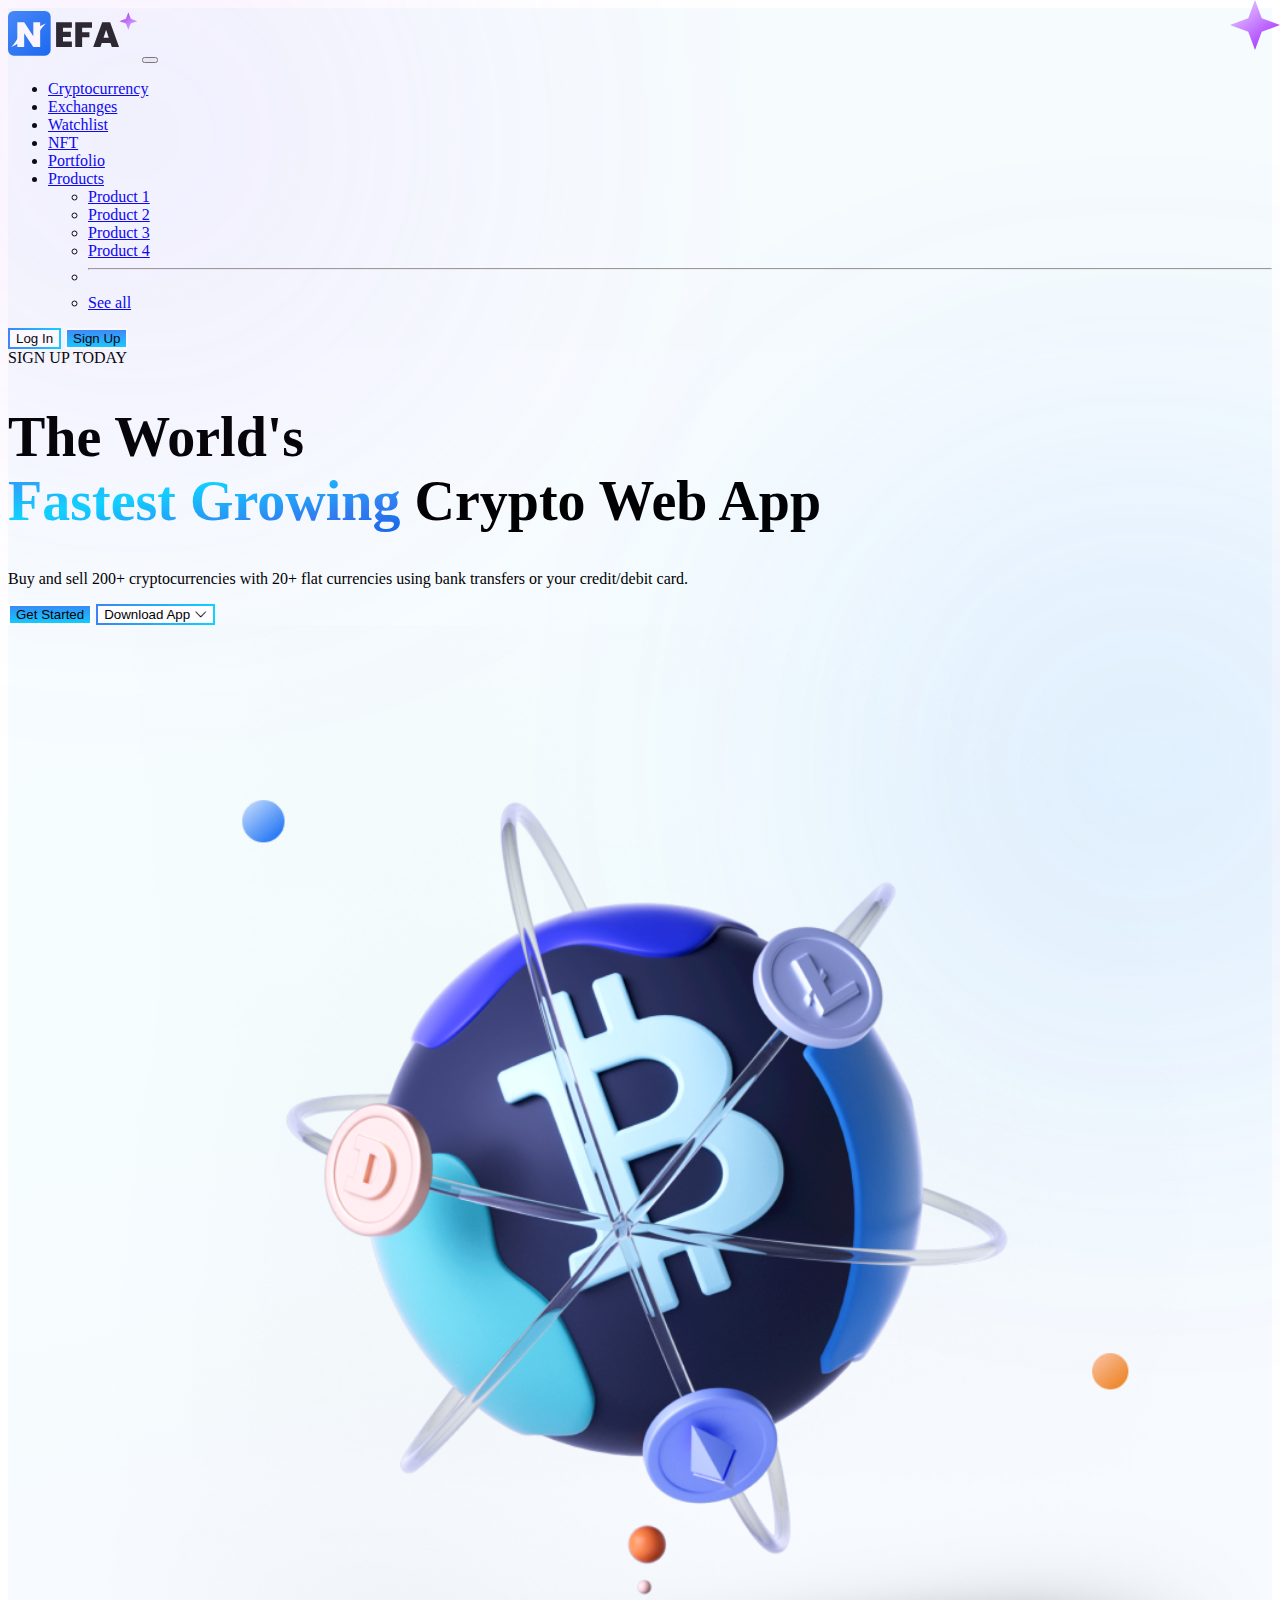
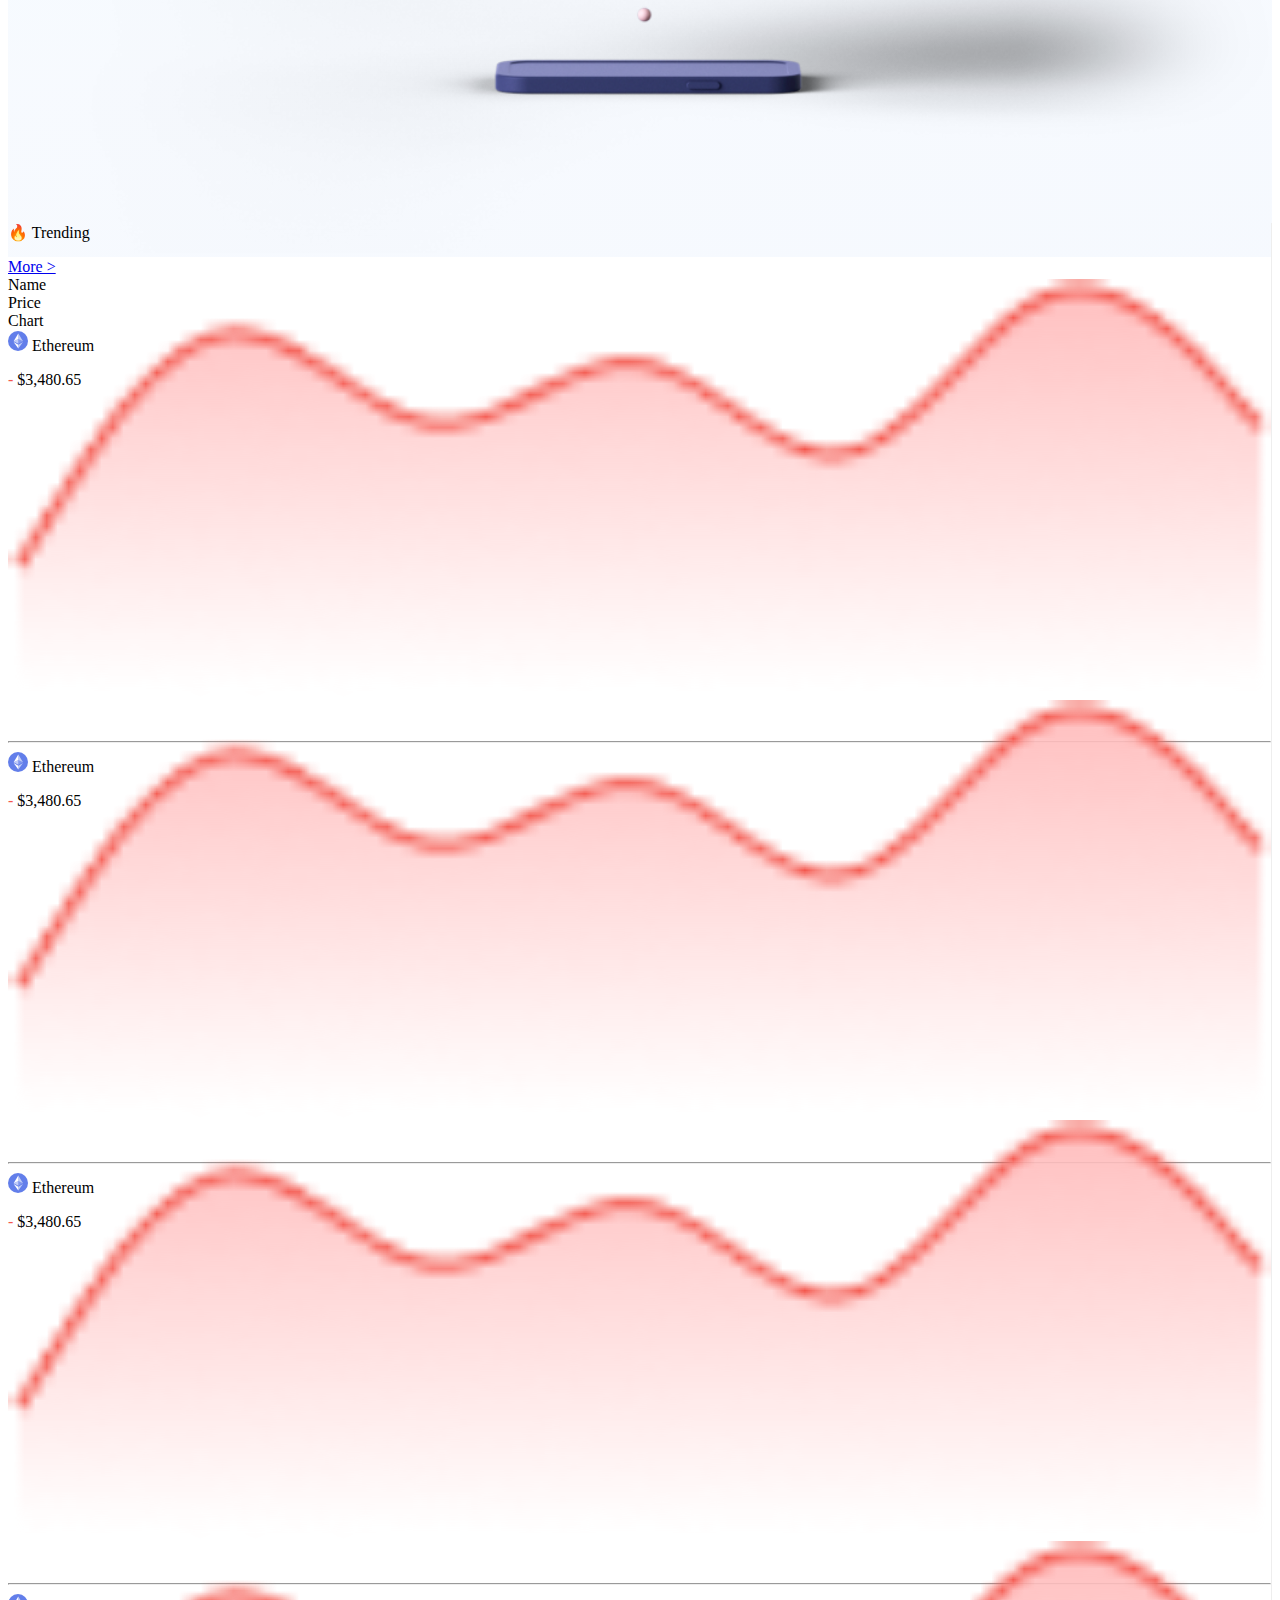
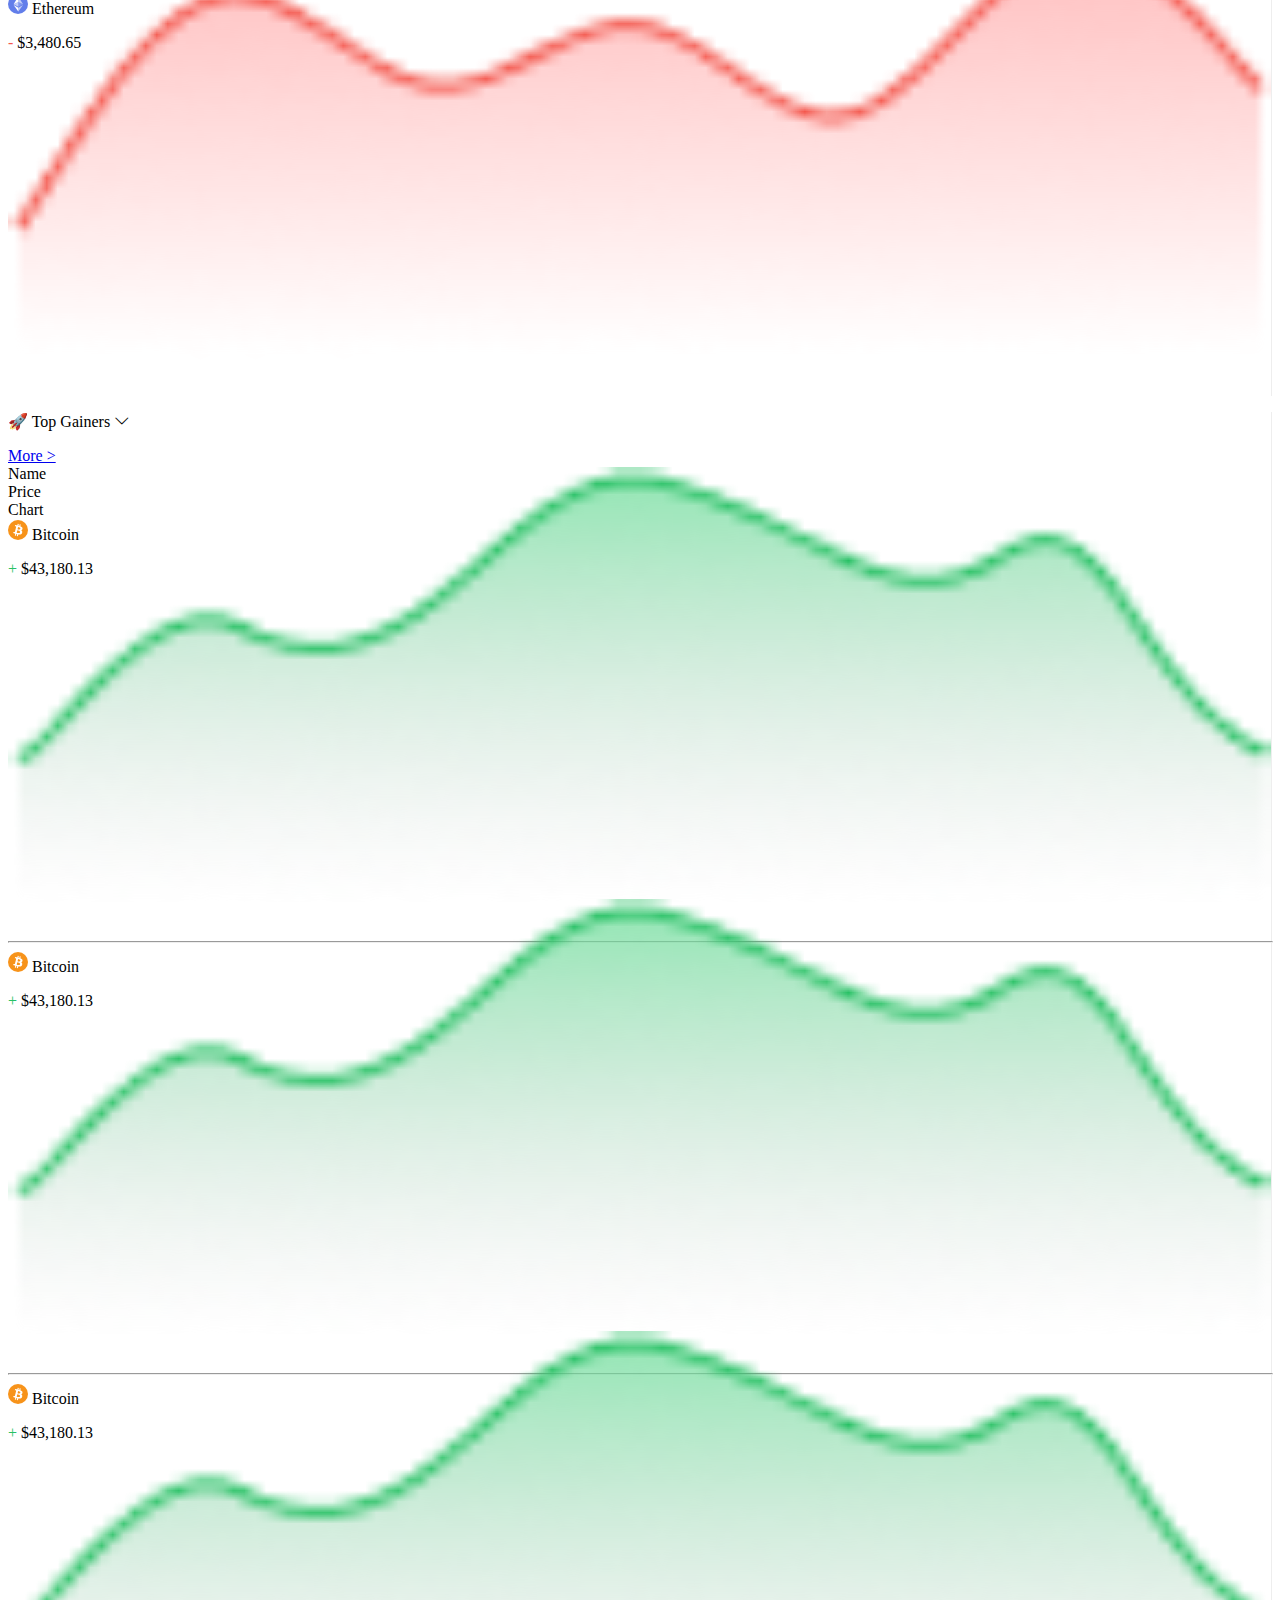
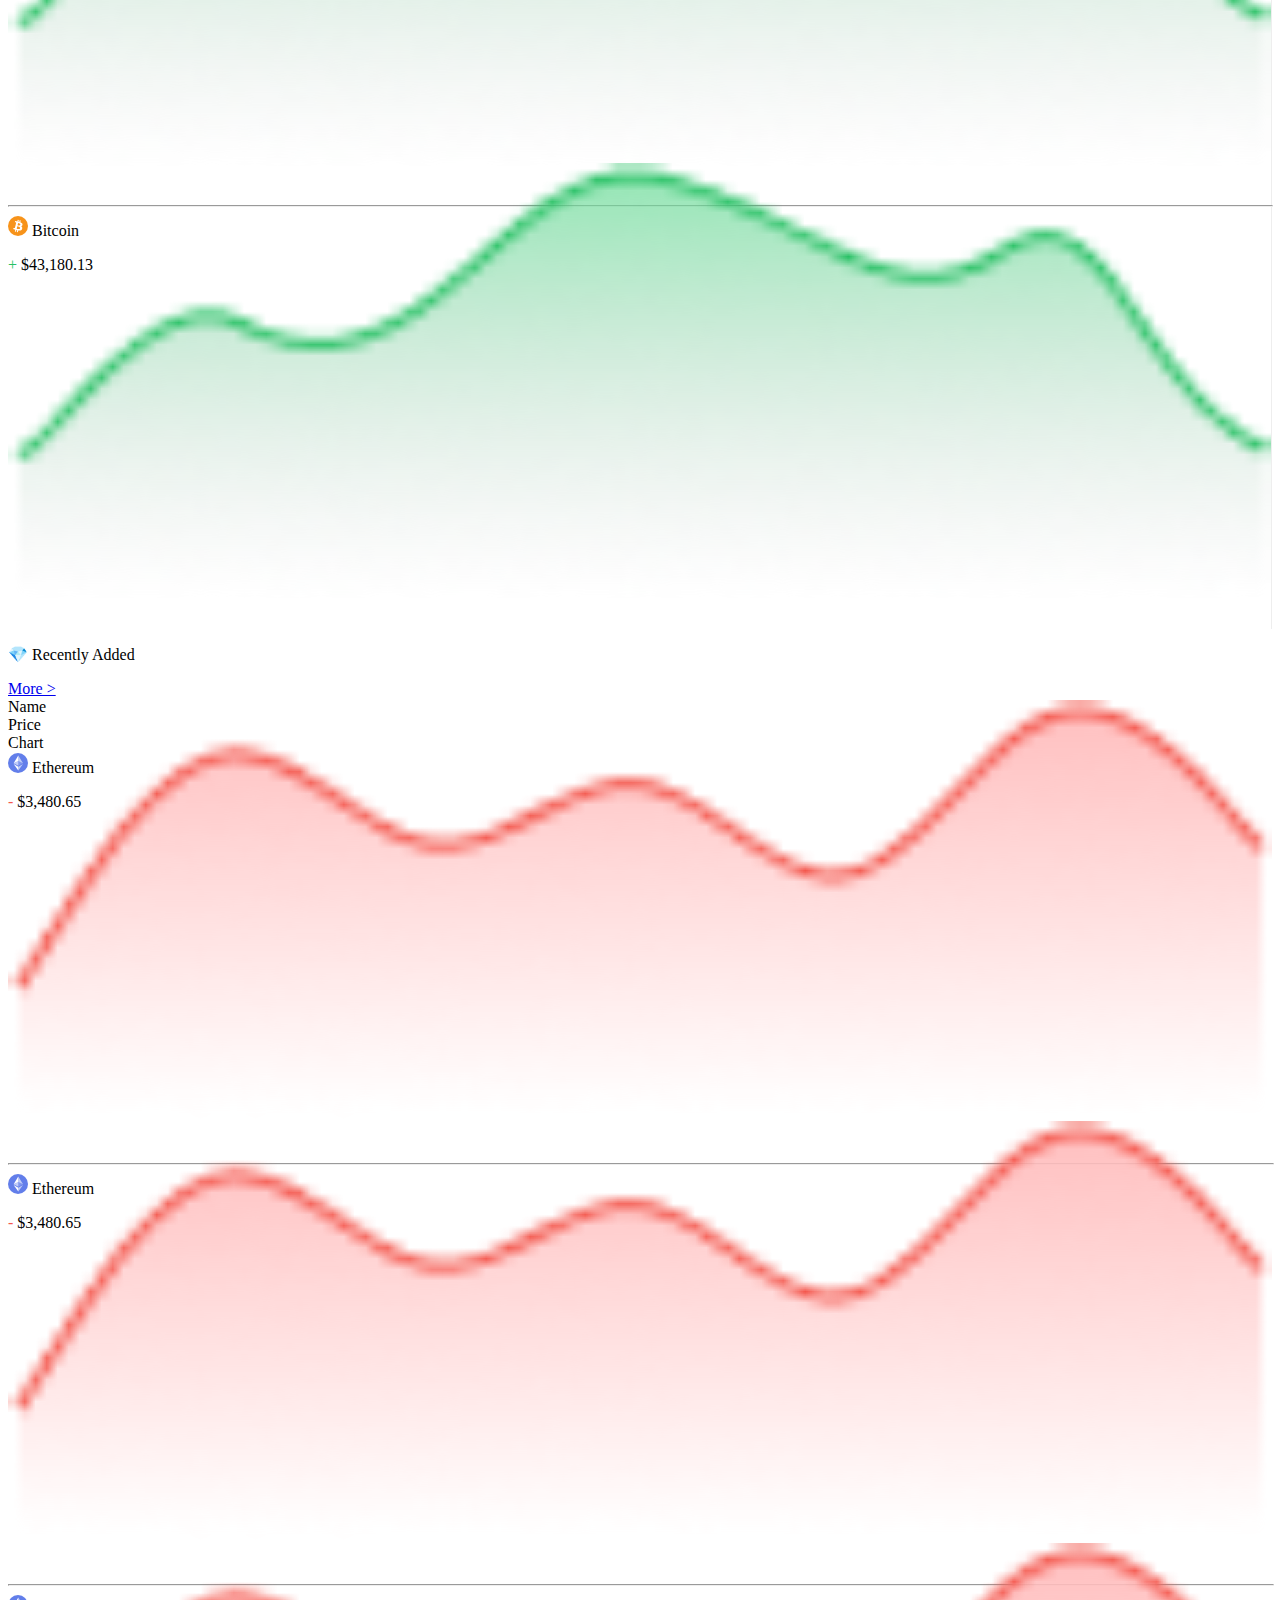
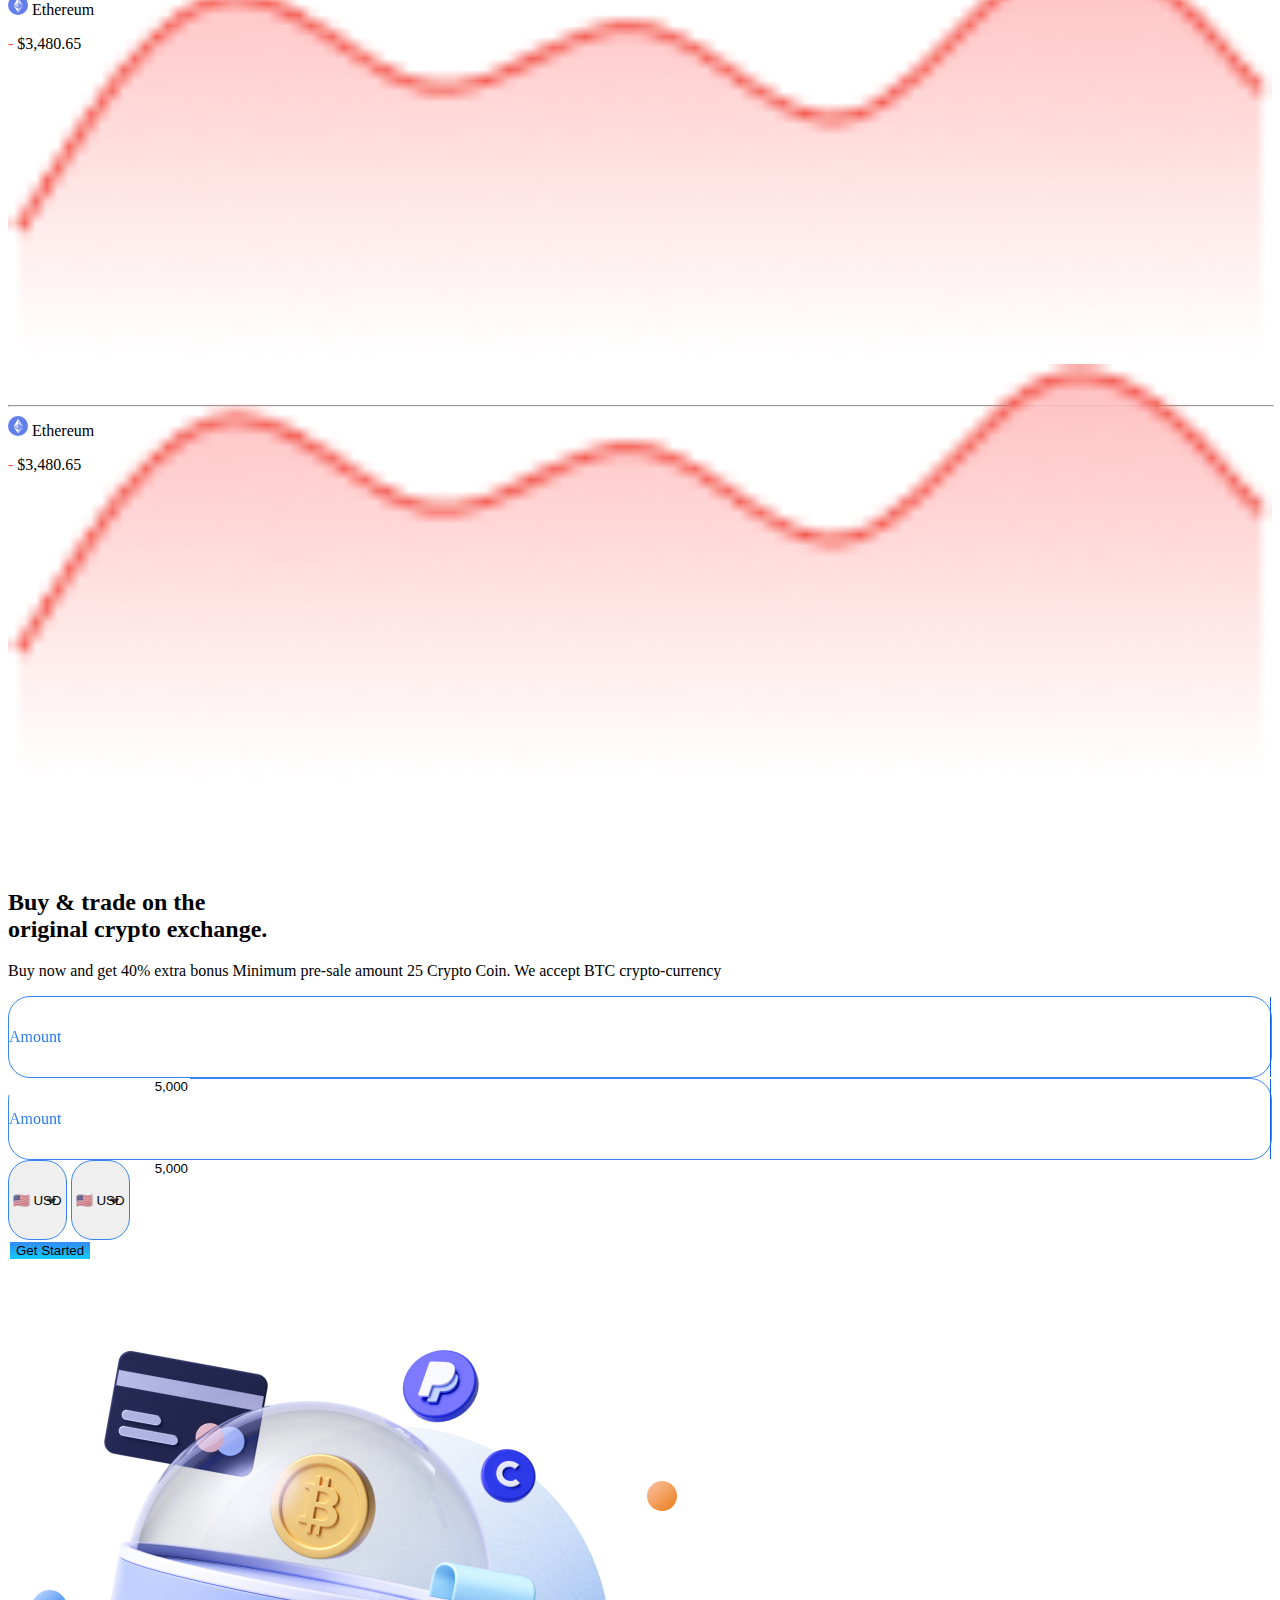
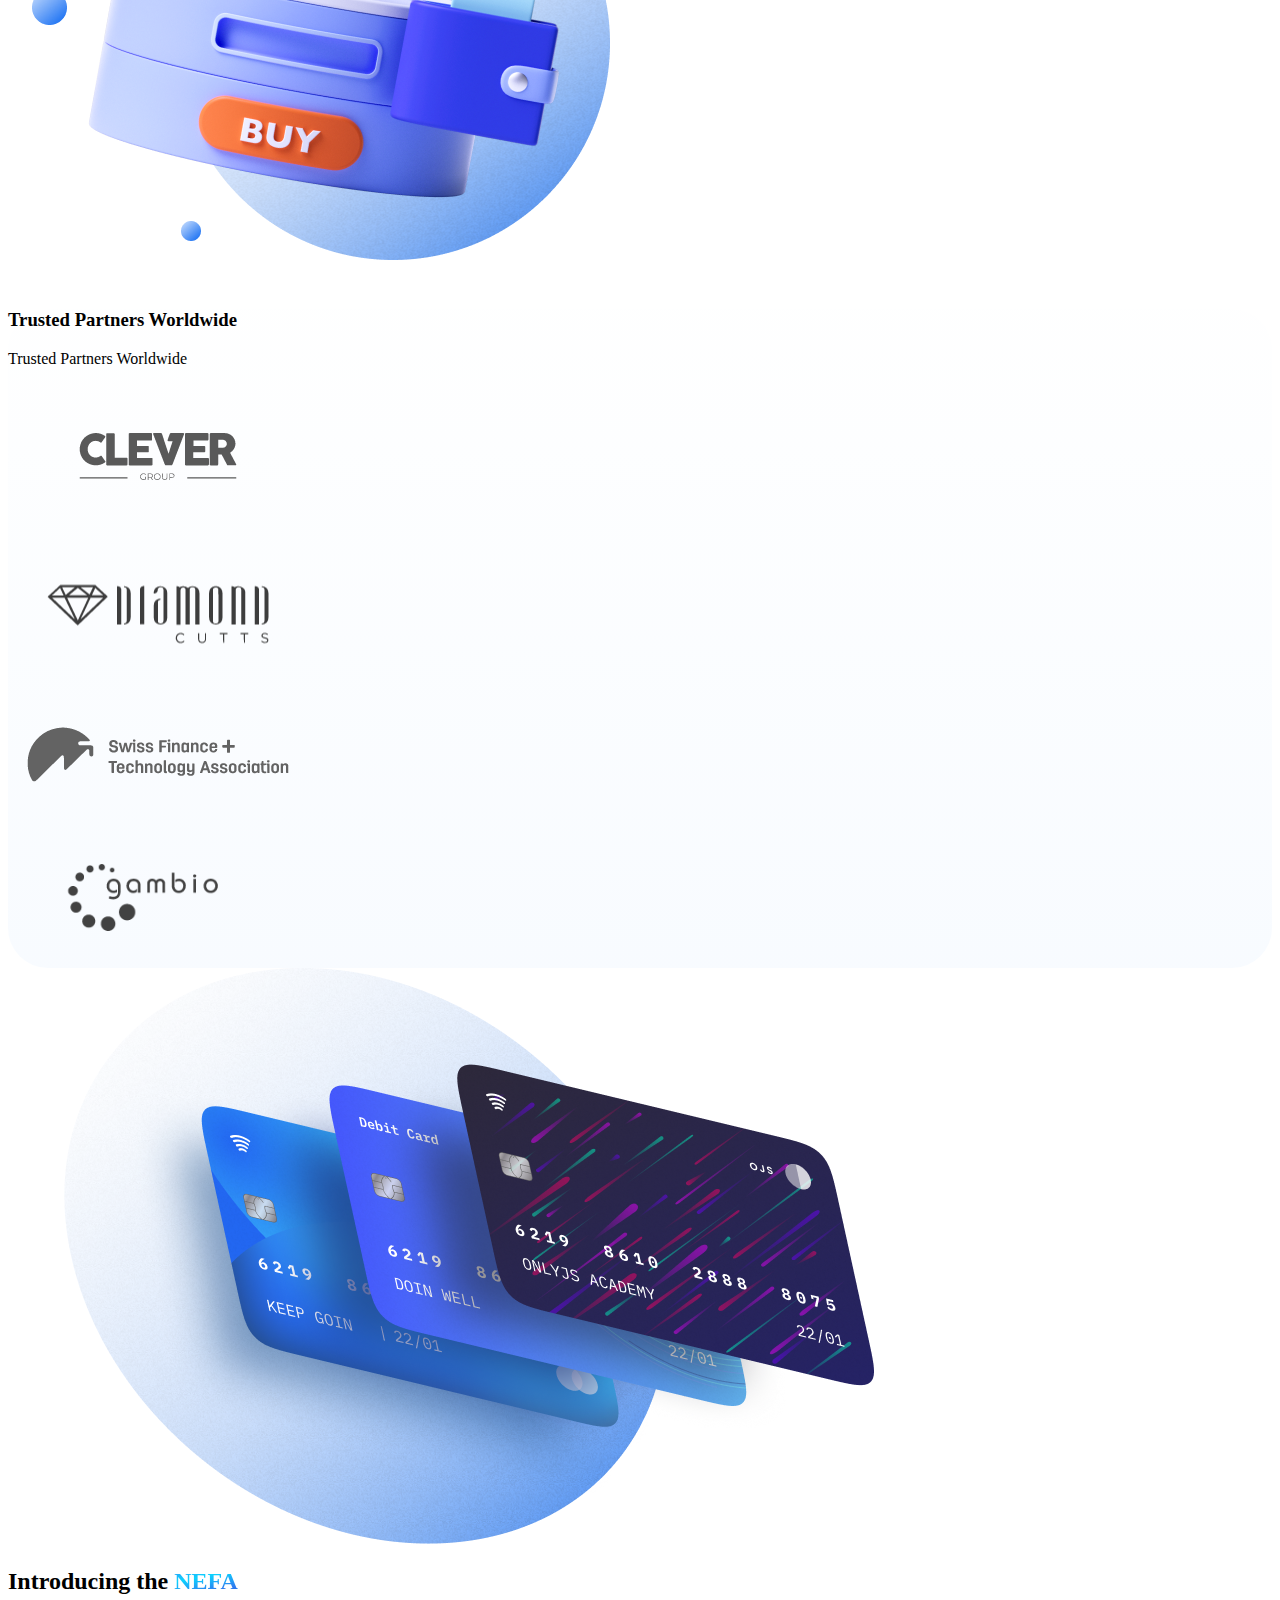
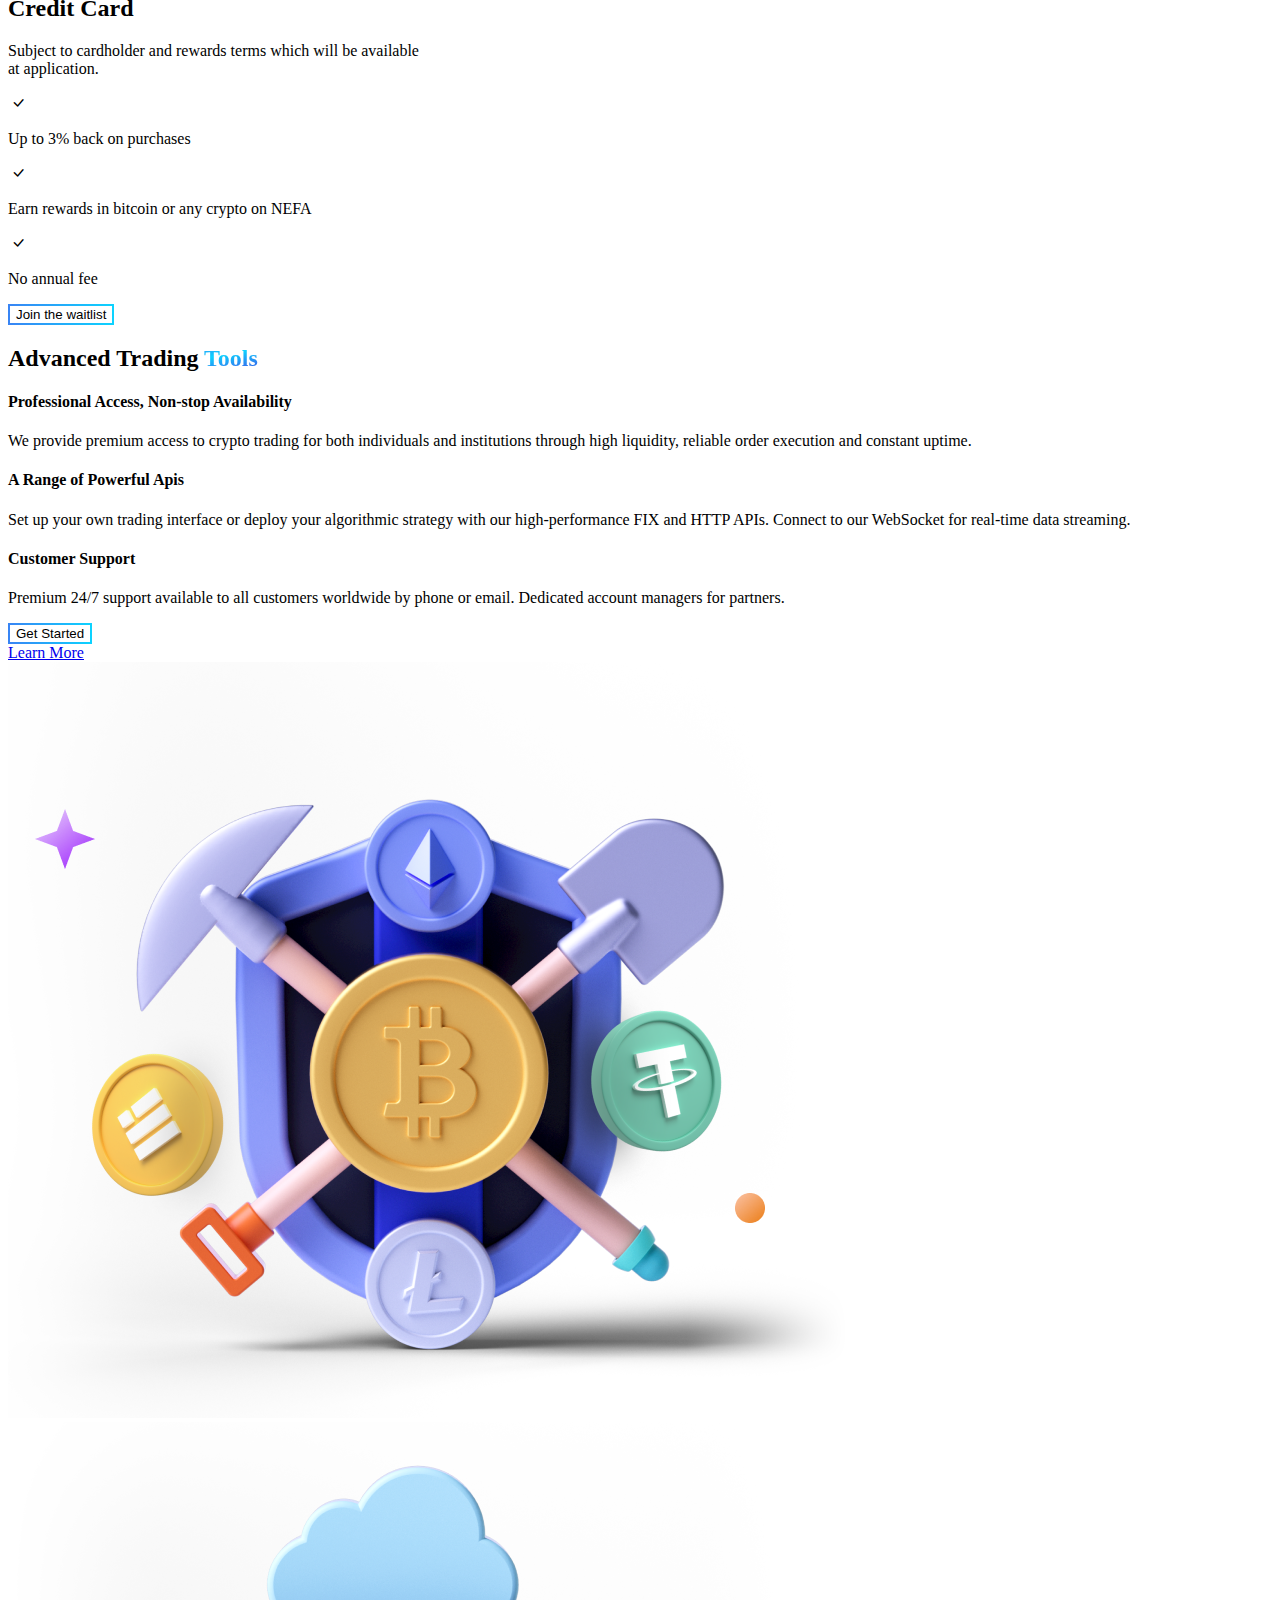
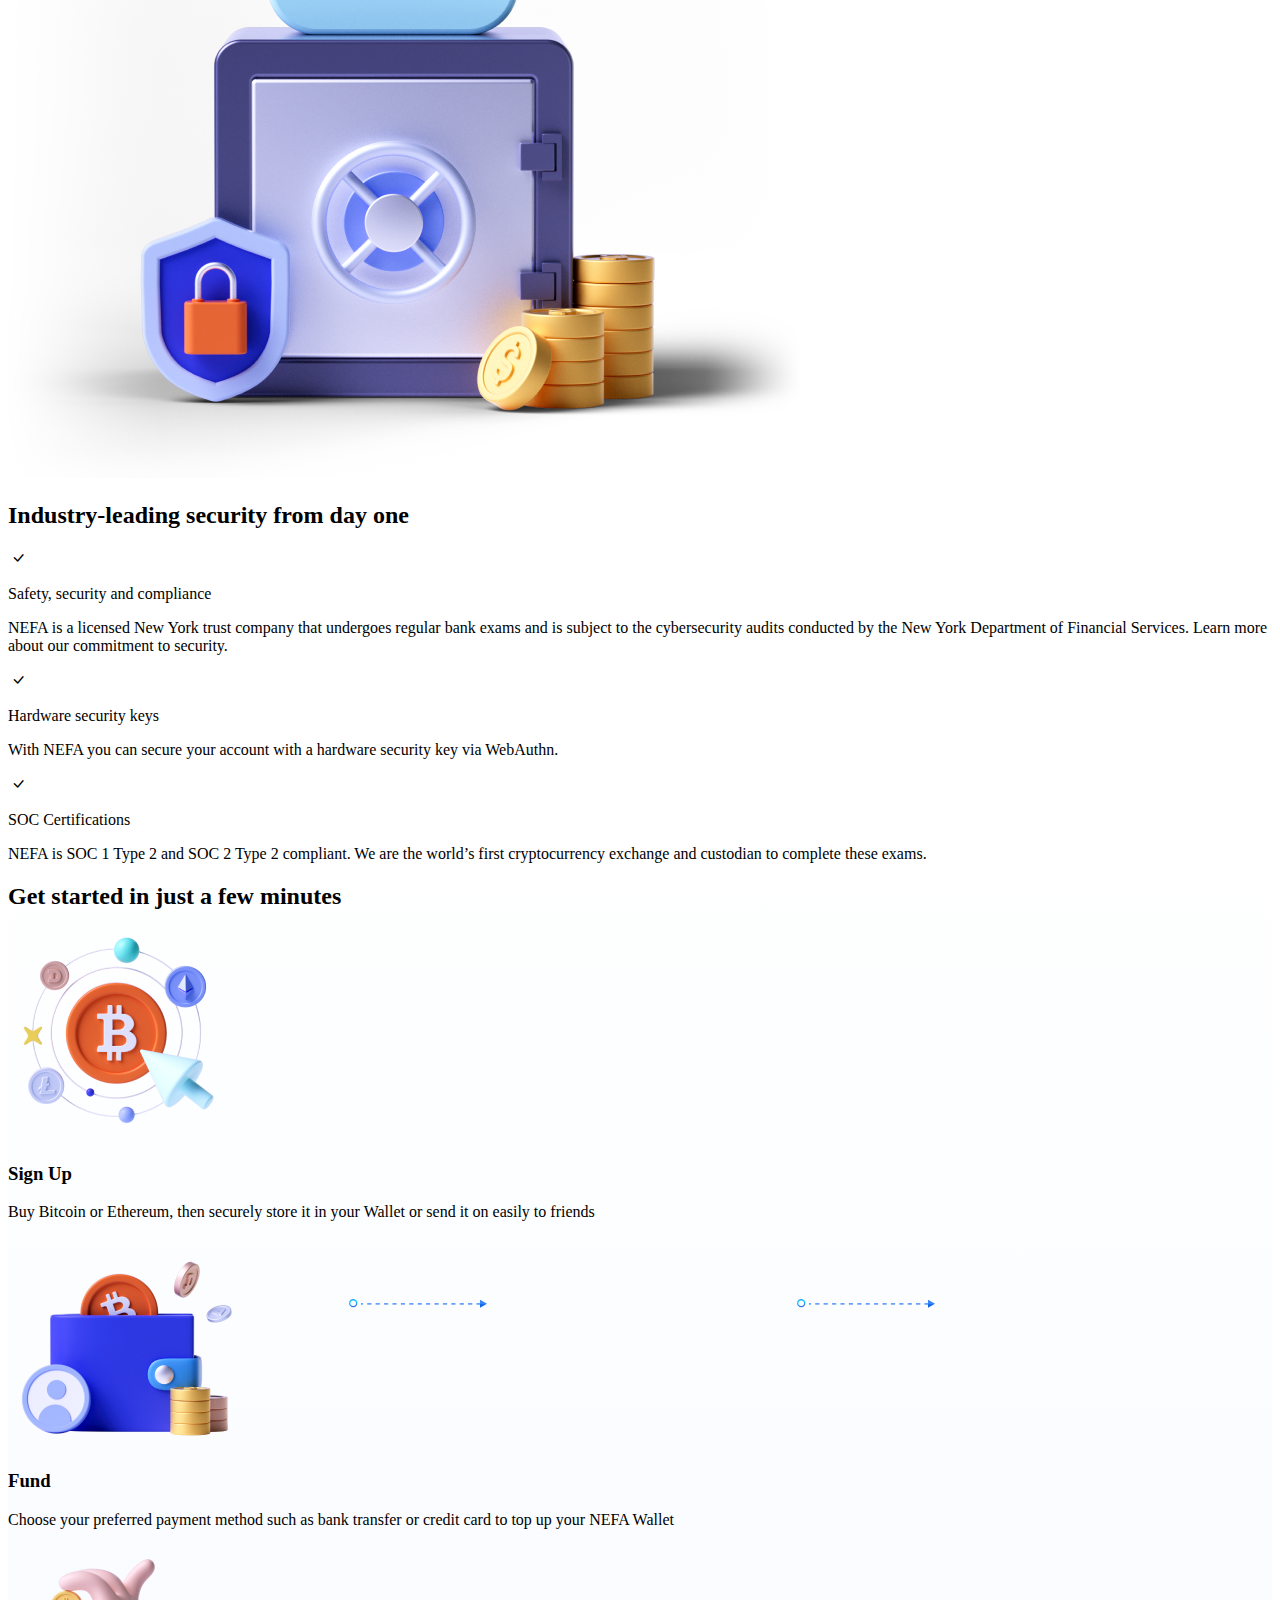
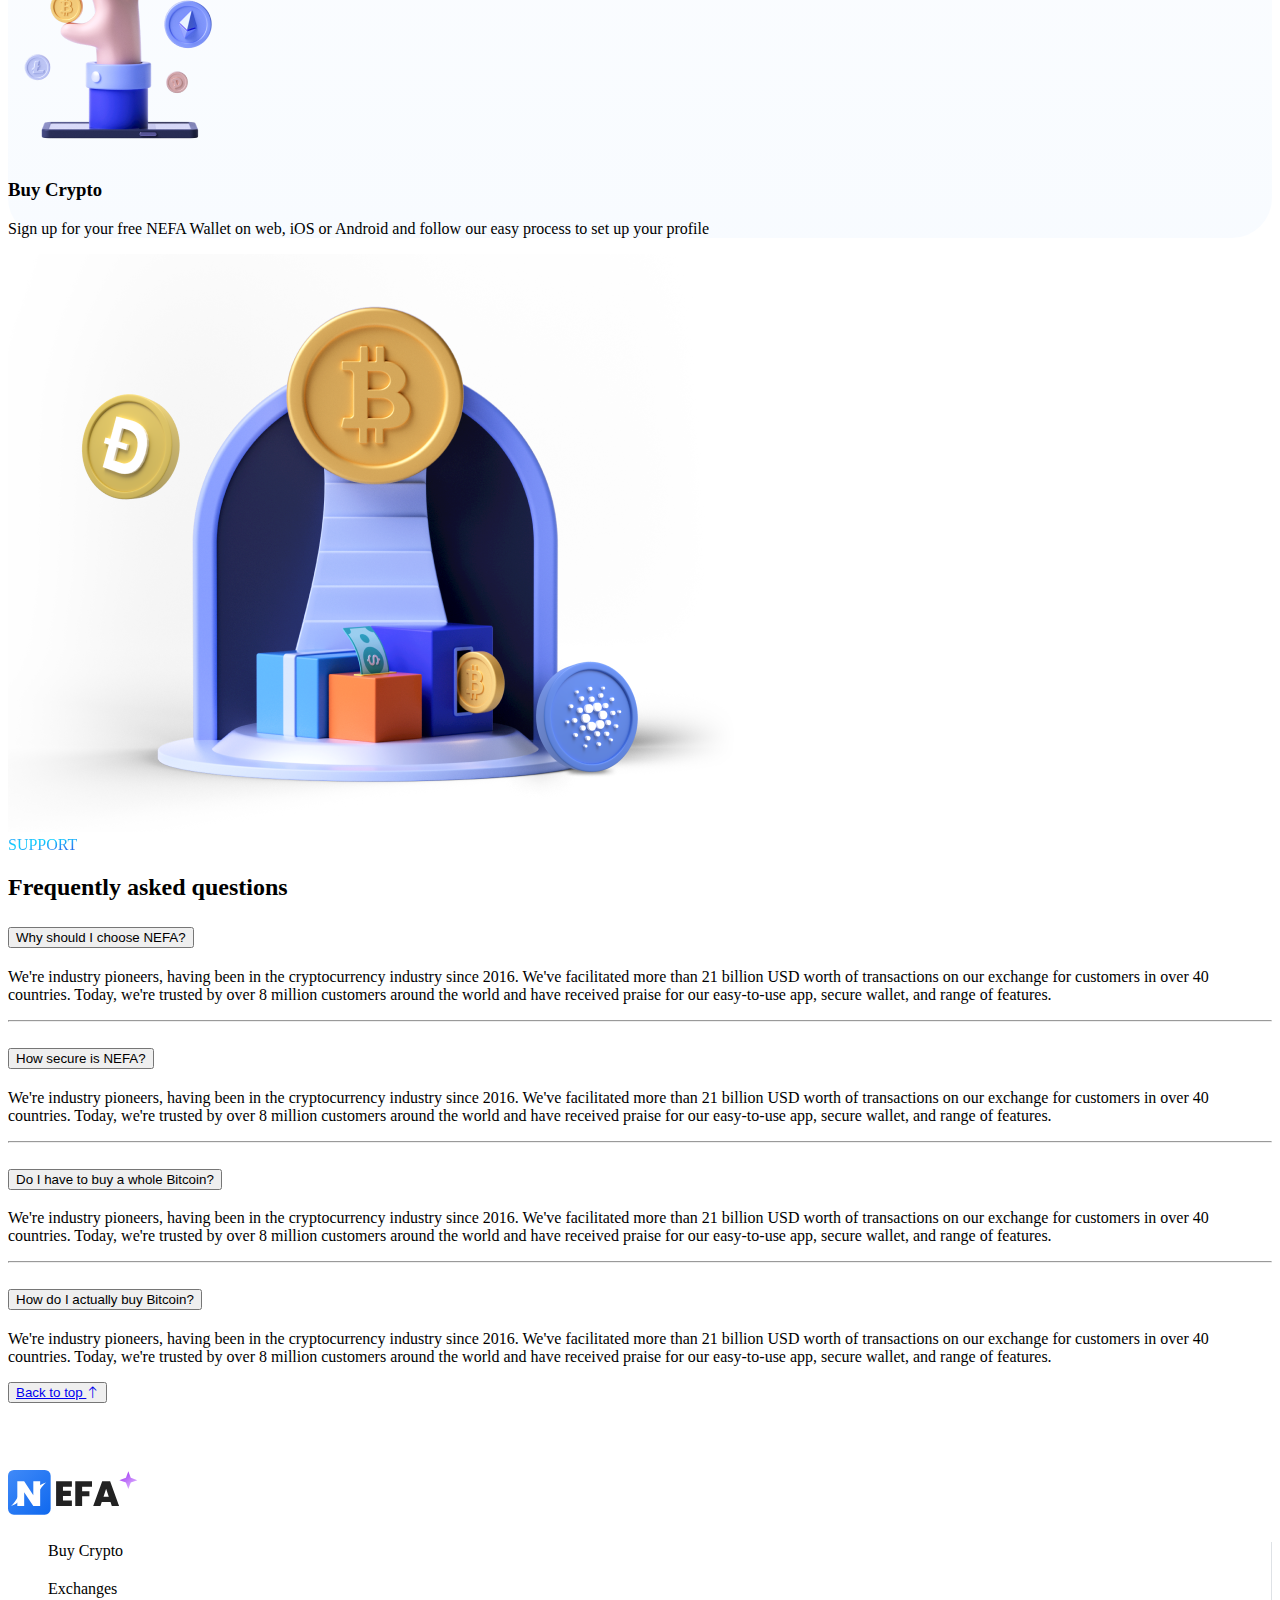
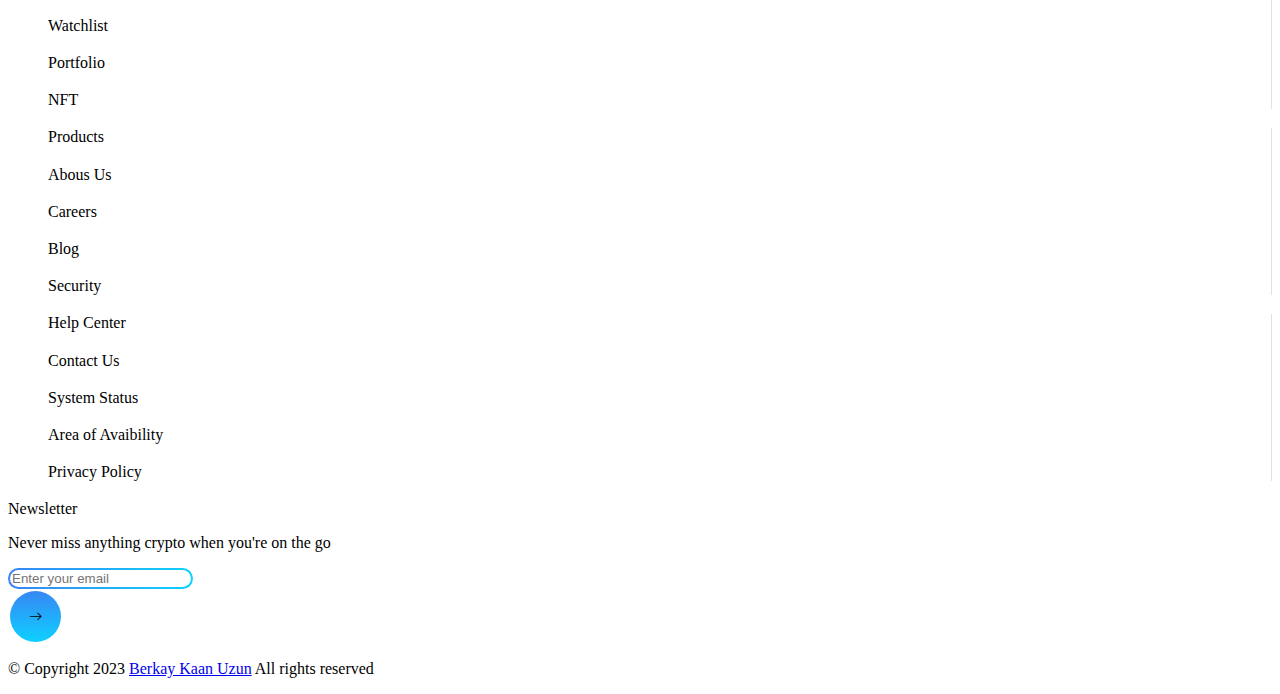
<file: index.html>
<!DOCTYPE html>
<html lang="en">
  <head>
    <meta charset="utf-8" />
    <meta name="viewport" content="width=device-width, initial-scale=1" />
    <meta name="description" content="Berkay Kaan Uzun Web Tasarım Bitirme Ödevi">
    <meta name="keywords" content="HTML, CSS, Bootstrap, Figma">
    <meta name="author" content="Berkay Kaan Uzun">
    <title>BKU Bitirme Ödevi </title>
    <link
      href="https://cdn.jsdelivr.net/npm/bootstrap@5.3.2/dist/css/bootstrap.min.css"
      rel="stylesheet"
      integrity="sha384-T3c6CoIi6uLrA9TneNEoa7RxnatzjcDSCmG1MXxSR1GAsXEV/Dwwykc2MPK8M2HN"
      crossorigin="anonymous"
    />
    <link
      rel="stylesheet"
      href="https://cdn.jsdelivr.net/npm/bootstrap-icons@1.11.1/font/bootstrap-icons.css"
    />
    <link rel="stylesheet" href="./assets/css/style.min.css" />
  </head>
  <body>
    <main>
      <!-- start nav -->
      <nav class="navbar navbar-expand-lg navigation">
        <div class="container-fluid">
          <a class="navbar-brand logo" href="#"
            ><img src="./assets/images/svg/logo.svg" alt=""
          /></a>
          <button
            class="navbar-toggler"
            type="button"
            data-bs-toggle="collapse"
            data-bs-target="#navbarScroll"
            aria-controls="navbarScroll"
            aria-expanded="false"
            aria-label="Toggle navigation"
          >
            <span class="navbar-toggler-icon"></span>
          </button>
          <div class="collapse navbar-collapse" id="navbarScroll">
            <ul
              class="navbar-nav me-auto my-2 my-lg-0 navbar-nav-scroll mx-auto"
              style="--bs-scroll-height: 100px"
            >
              <li class="nav-item me-1 me-xl-4">
                <a class="nav-link" href="#">Cryptocurrency</a>
              </li>
              <li class="nav-item me-1 me-xl-4">
                <a class="nav-link" href="#">Exchanges</a>
              </li>
              <li class="nav-item me-1 me-xl-4">
                <a class="nav-link" href="#">Watchlist</a>
              </li>
              <li class="nav-item me-1 me-xl-4">
                <a class="nav-link" href="#">NFT</a>
              </li>
              <li class="nav-item me-1 me-xl-4">
                <a class="nav-link" href="#">Portfolio</a>
              </li>
              <li class="nav-item dropdown">
                <a
                  class="nav-link dropdown-toggle"
                  href="#"
                  role="button"
                  data-bs-toggle="dropdown"
                  aria-expanded="false"
                >
                  Products
                </a>
                <ul class="dropdown-menu">
                  <li><a class="dropdown-item" href="#">Product 1</a></li>
                  <li><a class="dropdown-item" href="#">Product 2</a></li>
                  <li><a class="dropdown-item" href="#">Product 3</a></li>
                  <li><a class="dropdown-item" href="#">Product 4</a></li>

                  <li><hr class="dropdown-divider" /></li>
                  <li>
                    <a class="dropdown-item" href="#">See all</a>
                  </li>
                </ul>
              </li>
            </ul>

            <button
              class="btn btn-outline-primary gradient-border-outline rounded-pill px-4 py-2 px-xl-5 py-xl-3"
              type="submit"
            >
              Log In
            </button>
            <button
              class="btn btn-primary rounded-pill gradient-border px-4 py-2 px-xl-5 py-xl-3 ms-3"
              type="submit"
            >
              Sign Up
            </button>
          </div>
        </div>
      </nav>
      <!-- end nav -->

      <!-- start header -->
      <header id="top" class="gradient-bg position-relative">
        <div class="container">
          <div
            class="row hero-content justify-content-center align-items-center py-5"
          >
            <div class="gradient-bg-purple"></div>
            <div class="gradient-bg-blue"></div>
            <div class="col-lg-5 col-10 position-relative">
              <div class="hero-area">
                <span class="hero-signup">SIGN UP TODAY</span>
                <h1 class="hero-text">
                  The World's <br /><span>Fastest Growing</span>
                  Crypto Web App
                </h1>
                <p class="text-muted my-lg-3 my-xl-4 hero-info">
                  Buy and sell 200+ cryptocurrencies with 20+ flat currencies
                  using bank transfers or your credit/debit card.
                </p>

                <button
                  class="hero-btn btn btn-primary rounded-pill gradient-border px-lg-4 py-lg-3 me-3"
                  type="submit"
                >
                  Get Started
                </button>
                <button
                  class="hero-btn btn btn-outline-primary gradient-border-outline rounded-pill px-lg-4 py-lg-3"
                  type="submit"
                >
                  Download App <i class="bi bi-chevron-down"></i>
                </button>
                <img
                  class="header-star"
                  src="./assets/images/svg/star.svg"
                  alt=""
                />
                <img
                  class="header-circle"
                  src="./assets/images/svg/circle.svg"
                  alt=""
                />
              </div>
            </div>
            <div class="col-lg-7">
              <div class="hero-">
                <img
                  class="hero-img"
                  src="./assets/images/header-btc.png"
                  alt="big-btc"
                />
              </div>
            </div>
          </div>
        </div>
      </header>
      <!-- end header -->

      <!-- start section table -->
      <section class="sec-table bg-white z-1 position-relative">
        <div class="container">
          <div class="row bg-white shadow rounded py-4 transform-y-50">
            <div class="col-12">
              <div class="row row-gap-4">
                <div class="col-lg-4 border-table">
                  <div class="d-flex justify-content-between mb-2">
                    <p>🔥 Trending</p>
                   <a class="text-decoration-none" href="#"><span class="text-primary small">More ></span></a> 
                  </div>
                  <div class="row row-gap-2 row-gap-lg-0">
                    <div class="text-muted d-flex justify-content-center mb-3">
                      <div class="col-4">Name</div>
                      <div class="col-4">Price</div>
                      <div class="col-4">Chart</div>
                    </div>
                    <div class="row justify-content-between border-coin mb-3">
                      <div class="col-4">
                        <div class="d-flex align-items-center crypto-name">
                          <img
                            class="crypto-img me-1"
                            src="./assets/images/crypto/eth.svg"
                            alt="btc"
                          />
                          Ethereum
                        </div>
                      </div>
                      <div class="col-4 pe-0">
                        <p class="crypto-price">
                          <span class="price-icon-">-</span> $3,480.65
                        </p>
                      </div>
                      <div class="col-4">
                        <img
                          class="chart-img"
                          src="./assets/images/fall.png"
                          alt=""
                        />
                      </div>
                      <div class="col-12">
                        <hr class="my-auto" />
                      </div>
                    </div>
                    <div class="row justify-content-between border-coin mb-3">
                      <div class="col-4">
                        <div class="d-flex align-items-center crypto-name">
                          <img
                            class="crypto-img me-1"
                            src="./assets/images/crypto/eth.svg"
                            alt="btc"
                          />
                          Ethereum
                        </div>
                      </div>
                      <div class="col-4 pe-0">
                        <p class="crypto-price">
                          <span class="price-icon-">-</span> $3,480.65
                        </p>
                      </div>
                      <div class="col-4">
                        <img
                          class="chart-img"
                          src="./assets/images/fall.png"
                          alt=""
                        />
                      </div>
                      <div class="col-12">
                        <hr class="my-auto" />
                      </div>
                    </div>
                    <div class="row justify-content-between border-coin mb-3">
                      <div class="col-4">
                        <div class="d-flex align-items-center crypto-name">
                          <img
                            class="crypto-img me-1"
                            src="./assets/images/crypto/eth.svg"
                            alt="btc"
                          />
                          Ethereum
                        </div>
                      </div>
                      <div class="col-4 pe-0">
                        <p class="crypto-price">
                          <span class="price-icon-">-</span> $3,480.65
                        </p>
                      </div>
                      <div class="col-4">
                        <img
                          class="chart-img"
                          src="./assets/images/fall.png"
                          alt=""
                        />
                      </div>
                      <div class="col-12">
                        <hr class="my-auto" />
                      </div>
                    </div>
                    <div class="row justify-content-between border-coin">
                      <div class="col-4">
                        <div class="d-flex align-items-center crypto-name">
                          <img
                            class="crypto-img me-1"
                            src="./assets/images/crypto/eth.svg"
                            alt="btc"
                          />
                          Ethereum
                        </div>
                      </div>
                      <div class="col-4 pe-0">
                        <p class="crypto-price">
                          <span class="price-icon-">-</span> $3,480.65
                        </p>
                      </div>
                      <div class="col-4">
                        <img
                          class="chart-img"
                          src="./assets/images/fall.png"
                          alt=""
                        />
                      </div>
                    </div>
                  </div>
                </div>
                <div class="col-lg-4 border-table">
                  <div class="d-flex justify-content-between mb-2">
                    <p>
                      🚀 Top Gainers <i class="bi bi-chevron-down small"></i>
                    </p>
                    <a class="text-decoration-none" href="#"><span class="text-primary small">More ></span></a> 
                  </div>
                  <div class="row row-gap-2 row-gap-lg-0">
                    <div class="text-muted d-flex justify-content-center mb-3">
                      <div class="col-4">Name</div>
                      <div class="col-4">Price</div>
                      <div class="col-4">Chart</div>
                    </div>
                    <div class="row justify-content-between border-coin mb-3">
                      <div class="col-4">
                        <div class="d-flex align-items-center crypto-name">
                          <img
                            class="crypto-img me-1"
                            src="./assets/images/crypto/btc.svg"
                            alt="btc"
                          />
                          Bitcoin
                        </div>
                      </div>
                      <div class="col-4 pe-0">
                        <p class="crypto-price">
                          <span class="price-icon">+</span> $43,180.13
                        </p>
                      </div>
                      <div class="col-4">
                        <img
                          class="chart-img"
                          src="./assets/images/rise.png"
                          alt=""
                        />
                      </div>
                      <div class="col-12">
                        <hr class="my-auto hr-border" />
                      </div>
                    </div>
                    <div class="row justify-content-between border-coin mb-3">
                      <div class="col-4">
                        <div class="d-flex align-items-center crypto-name">
                          <img
                            class="crypto-img me-1"
                            src="./assets/images/crypto/btc.svg"
                            alt="btc"
                          />
                          Bitcoin
                        </div>
                      </div>
                      <div class="col-4 pe-0">
                        <p class="crypto-price">
                          <span class="price-icon">+</span> $43,180.13
                        </p>
                      </div>
                      <div class="col-4">
                        <img
                          class="chart-img"
                          src="./assets/images/rise.png"
                          alt=""
                        />
                      </div>
                      <div class="col-12">
                        <hr class="my-auto hr-border" />
                      </div>
                    </div>
                    <div class="row justify-content-between border-coin mb-3">
                      <div class="col-4">
                        <div class="d-flex align-items-center crypto-name">
                          <img
                            class="crypto-img me-1"
                            src="./assets/images/crypto/btc.svg"
                            alt="btc"
                          />
                          Bitcoin
                        </div>
                      </div>
                      <div class="col-4 pe-0">
                        <p class="crypto-price">
                          <span class="price-icon">+</span> $43,180.13
                        </p>
                      </div>
                      <div class="col-4">
                        <img
                          class="chart-img"
                          src="./assets/images/rise.png"
                          alt=""
                        />
                      </div>
                      <div class="col-12">
                        <hr class="my-auto hr-border" />
                      </div>
                    </div>
                    <div class="row justify-content-between border-coin mb-3">
                      <div class="col-4">
                        <div class="d-flex align-items-center crypto-name">
                          <img
                            class="crypto-img me-1"
                            src="./assets/images/crypto/btc.svg"
                            alt="btc"
                          />
                          Bitcoin
                        </div>
                      </div>
                      <div class="col-4 pe-0">
                        <p class="crypto-price">
                          <span class="price-icon">+</span> $43,180.13
                        </p>
                      </div>
                      <div class="col-4">
                        <img
                          class="chart-img"
                          src="./assets/images/rise.png"
                          alt=""
                        />
                      </div>
                    </div>
                  </div>
                </div>
                <div class="col-lg-4">
                  <div class="d-flex justify-content-between mb-2">
                    <p>💎 Recently Added</p>
                    <a class="text-decoration-none" href="#"><span class="text-primary small">More ></span></a> 
                  </div>
                  <div class="row row-gap-2 row-gap-lg-0">
                    <div class="text-muted d-flex justify-content-center mb-3">
                      <div class="col-4">Name</div>
                      <div class="col-4">Price</div>
                      <div class="col-4">Chart</div>
                    </div>
                    <div class="row justify-content-between border-coin mb-3">
                      <div class="col-4">
                        <div class="d-flex align-items-center crypto-name">
                          <img
                            class="crypto-img me-1"
                            src="./assets/images/crypto/eth.svg"
                            alt="btc"
                          />
                          Ethereum
                        </div>
                      </div>
                      <div class="col-4 pe-0">
                        <p class="crypto-price">
                          <span class="price-icon-">-</span> $3,480.65
                        </p>
                      </div>
                      <div class="col-4">
                        <img
                          class="chart-img"
                          src="./assets/images/fall.png"
                          alt=""
                        />
                      </div>
                      <div class="col-12">
                        <hr class="my-auto hr-border" />
                      </div>
                    </div>
                    <div class="row justify-content-between border-coin mb-3">
                      <div class="col-4">
                        <div class="d-flex align-items-center crypto-name">
                          <img
                            class="crypto-img me-1"
                            src="./assets/images/crypto/eth.svg"
                            alt="btc"
                          />
                          Ethereum
                        </div>
                      </div>
                      <div class="col-4 pe-0">
                        <p class="crypto-price">
                          <span class="price-icon-">-</span> $3,480.65
                        </p>
                      </div>
                      <div class="col-4">
                        <img
                          class="chart-img"
                          src="./assets/images/fall.png"
                          alt=""
                        />
                      </div>
                      <div class="col-12">
                        <hr class="my-auto hr-border" />
                      </div>
                    </div>
                    <div class="row justify-content-between border-coin mb-3">
                      <div class="col-4">
                        <div class="d-flex align-items-center crypto-name">
                          <img
                            class="crypto-img me-1"
                            src="./assets/images/crypto/eth.svg"
                            alt="btc"
                          />
                          Ethereum
                        </div>
                      </div>
                      <div class="col-4 pe-0">
                        <p class="crypto-price">
                          <span class="price-icon-">-</span> $3,480.65
                        </p>
                      </div>
                      <div class="col-4">
                        <img
                          class="chart-img"
                          src="./assets/images/fall.png"
                          alt=""
                        />
                      </div>
                      <div class="col-12">
                        <hr class="my-auto hr-border" />
                      </div>
                    </div>
                    <div class="row justify-content-between border-coin mb-3">
                      <div class="col-4">
                        <div class="d-flex align-items-center crypto-name">
                          <img
                            class="crypto-img me-1"
                            src="./assets/images/crypto/eth.svg"
                            alt="btc"
                          />
                          Ethereum
                        </div>
                      </div>
                      <div class="col-4 pe-0">
                        <p class="crypto-price">
                          <span class="price-icon-">-</span> $3,480.65
                        </p>
                      </div>
                      <div class="col-4">
                        <img
                          class="chart-img"
                          src="./assets/images/fall.png"
                          alt=""
                        />
                      </div>
                    </div>
                  </div>
                </div>
              </div>
            </div>
          </div>
        </div>
      </section>
      <!-- end section table -->

      <!-- start section input -->
      <section class="sec-input py-5">
        <div class="container">
          <div class="row justify-content-center align-items-center gx-5">
            <div class="col-lg-6 pt-5 pt-lg-0 order-2 order-lg-1">
              <div class="mb-5">
                <h2 class="mb-4">
                  Buy & trade on the <br />
                  original crypto exchange.
                </h2>
                <p>
                  Buy now and get 40% extra bonus Minimum pre-sale amount 25
                  Crypto Coin. We accept BTC crypto-currency
                </p>
              </div>
              <div class="row">
                <div class="col-8">
                  <div
                    class="d-flex justify-content-between border-primary input-box p-4 mb-4"
                  >
                    <div class="gradient-border-right">
                      <span class="input-text me-3">Amount</span>
                    </div>
                    <input class="w-100 amount-input" placeholder="5,000" type="text" />
                  </div>
                  <div
                    class="d-flex justify-content-between border-primary input-box p-4"
                  >
                    <div class="gradient-border-right">
                      <span class="input-text me-3">Amount</span>
                    </div>
                    <input class="w-100 amount-input" placeholder="5,000" type="text" />
                  </div>
                </div>
                <div class="col-4">
                  <select
                    class="input-box d-flex justify-content-center align-items-center p-3 p-lg-4 mb-4 select-box"
                  >
                    <option value="USD">&nbsp;🇺🇸 USD&nbsp;</option>
                    <option value="EUR">&nbsp;🇪🇺 EUR&nbsp;</option>
                    <option value="GBP">&nbsp;🇬🇧 GBP&nbsp;</option>
                    <option value="TRY">&nbsp;🇹🇷 TRY&nbsp;</option>
                    <option value="CNY">&nbsp;🇨🇳 CNY&nbsp;</option>
                    <option value="YEN">&nbsp;🇯🇵 YEN&nbsp;</option>
                  </select>
                  <select
                    class="input-box d-flex justify-content-center align-items-center p-3 p-lg-4 mb-4 select-box"
                  >
                    <option value="USD">&nbsp;🇺🇸 USD&nbsp;</option>
                    <option value="EUR">&nbsp;🇪🇺 EUR&nbsp;</option>
                    <option value="GBP">&nbsp;🇬🇧 GBP&nbsp;</option>
                    <option value="TRY">&nbsp;🇹🇷 TRY&nbsp;</option>
                    <option value="CNY">&nbsp;🇨🇳 CNY&nbsp;</option>
                    <option value="YEN">🇯🇵 YEN</option>
                  </select>
                </div>
                <div class="col-12">
                  <button
                    class="hero-btn btn btn-primary rounded-pill px-lg-5 py-lg-3 mt-3 me-3 w-100 gradient-border"
                    type="submit"
                  >
                    Get Started
                  </button>
                </div>
              </div>
            </div>
            <div class="col-10 col-lg-6 order-1 order-lg-2">
              <div class="order-3 order-lg-0">
                <img
                  class="img-fluid"
                  src="./assets/images/section-hero-img.png"
                  alt=""
                />
              </div>
            </div>
          </div>
        </div>
      </section>
      <!-- end section input -->

      <!-- start section brand -->
      <section class="sec-brand py-5 mb-5">
        <div class="container">
          <div class="row justify-content-center align-items-center">
            <div class="col-lg-12">
              <h3 class="text-center">Trusted Partners Worldwide</h3>
              <p class="text-muted text-center">Trusted Partners Worldwide</p>
            </div>
            <div class="col-md-6 col-xl-3 text-center">
              <img src="./assets/images/brands/brand-clever.svg" alt="" />
            </div>
            <div class="col-md-6 col-xl-3 text-center">
              <img src="./assets/images/brands/brand-diamond.svg" alt="" />
            </div>
            <div class="col-md-6 col-xl-3 text-center">
              <img src="./assets/images/brands/brand-swiss.svg" alt="" />
            </div>
            <div class="col-md-6 col-xl-3 text-center">
              <img src="./assets/images/brands/brand-gambio.svg" alt="" />
            </div>
          </div>
        </div>
      </section>
      <!-- end section brand -->

      <!-- start section card -->
      <section class="py-5">
        <div class="container">
          <div class="row align-items-center gx-5">
            <div class="col-lg-6">
              <img src="./assets/images/card.png" alt="" class="img-fluid" />
            </div>
            <div class="col-lg-6 mt-5 mt-lg-0">
              <h2>
                Introducing the
                <span class="gradient-color"> NEFA </span> <br />Credit Card
              </h2>
              <p class="text-muted mb-4">
                Subject to cardholder and rewards terms which will be available
                <br />
                at application.
              </p>
              <div class="check">
                <div class="check-item d-flex align-items-center">
                  <div class="check-icon bg-primary text-white me-2">
                    <i class="bi bi-check-lg"></i>
                  </div>
                  <p class="m-0">Up to 3% back on purchases</p>
                </div>
              </div>
              <div class="check">
                <div class="check-item d-flex align-items-center">
                  <div class="check-icon bg-primary text-white me-2">
                    <i class="bi bi-check-lg"></i>
                  </div>
                  <p class="m-0">
                    Earn rewards in bitcoin or any crypto on NEFA
                  </p>
                </div>
              </div>
              <div class="check">
                <div class="check-item d-flex align-items-center">
                  <div class="check-icon bg-primary text-white me-2">
                    <i class="bi bi-check-lg"></i>
                  </div>
                  <p class="m-0">No annual fee</p>
                </div>
              </div>
              <button
                class="hero-btn btn btn-outline-primary gradient-border-outline rounded-pill px-lg-5 py-lg-3 mt-5 mt-lg-3"
                type="submit"
              >
                Join the waitlist
              </button>
            </div>
          </div>
        </div>
      </section>
      <!-- end section end -->

      <!-- start section tools -->
      <section class="sec-tools pt-0 pb-5 py-lg-5">
        <div class="container">
          <div class="row justify-content-center align-items-center">
            <div class="col-lg-6 pt-lg-5 order-2 order-lg-1">
              <h2 class="mb-3">
                Advanced Trading <span class="gradient-color"> Tools</span>
              </h2>
              <div class="mb-3 mb-lg-5">
                <h4>Professional Access, Non-stop Availability</h4>

                <p class="text-muted">
                  We provide premium access to crypto trading for both
                  individuals and institutions through high liquidity, reliable
                  order execution and constant uptime.
                </p>
              </div>
              <div class="mb-3 mb-lg-5">
                <h4>A Range of Powerful Apis</h4>
                <p class="text-muted">
                  Set up your own trading interface or deploy your algorithmic
                  strategy with our high-performance FIX and HTTP APIs. Connect
                  to our WebSocket for real-time data streaming.
                </p>
              </div>
              <div class="mb-3 mb-lg-5">
                <h4>Customer Support</h4>
                <p class="text-muted">
                  Premium 24/7 support available to all customers worldwide by
                  phone or email. Dedicated account managers for partners.
                </p>
              </div>
              <div class="row align-items-center">
                <div class="col-lg-6">
                  <button
                    class="hero-btn btn btn-outline-primary gradient-border-outline rounded-pill px-lg-5 py-lg-3 mt-3 me-3 w-100"
                    type="submit"
                  >
                    Get Started
                  </button>
                </div>
                <div class="col-lg-6">
                  <div class="mt-3 text-center text-lg-start">
                    <a class="tools-link" href="#">Learn More</a>
                  </div>
                </div>
              </div>
            </div>
            <div class="col-lg-6 order-1 order-lg-2 mb-3">
              <div class="tools-img">
                <img
                  class="img-fluid"
                  src="./assets/images/section-advandec.png"
                  alt=""
                />
              </div>
            </div>
          </div>
        </div>
      </section>
      <!-- end section tools -->

      <!-- start section industry -->
      <section class="py-5">
        <div class="container">
          <div class="row justify-content-center align-items-center gx-5">
            <div class="col-lg-6">
              <div class="industry-img">
                <img
                  class="img-fluid"
                  src="./assets/images/section-indrustry.png"
                  alt=""
                />
              </div>
            </div>
            <div class="col-lg-6">
              <h2 class="mb-4 mb-lg-3 industry-title">
                Industry-leading security from day one
              </h2>
              <div class="industry-text mb-4">
                <div class="check">
                  <div class="check-item d-flex align-items-center">
                    <div class="check-icon bg-primary text-white me-2">
                      <i class="bi bi-check-lg"></i>
                    </div>
                    <p class="m-0">Safety, security and compliance</p>
                  </div>
                </div>
                <p class="text-muted">
                  NEFA is a licensed New York trust company that undergoes
                  regular bank exams and is subject to the cybersecurity audits
                  conducted by the New York Department of Financial Services.
                  Learn more about our commitment to security.
                </p>
              </div>
              <div class="industry-text mb-4">
                <div class="check">
                  <div class="check-item d-flex align-items-center">
                    <div class="check-icon bg-primary text-white me-2">
                      <i class="bi bi-check-lg"></i>
                    </div>
                    <p class="m-0">Hardware security keys</p>
                  </div>
                </div>
                <p class="text-muted">
                  With NEFA you can secure your account with a hardware security
                  key via WebAuthn.
                </p>
              </div>
              <div class="industry-text mb-4">
                <div class="check">
                  <div class="check-item d-flex align-items-center">
                    <div class="check-icon bg-primary text-white me-2">
                      <i class="bi bi-check-lg"></i>
                    </div>
                    <p class="m-0">SOC Certifications</p>
                  </div>
                </div>
                <p class="text-muted">
                  NEFA is SOC 1 Type 2 and SOC 2 Type 2 compliant. We are the
                  world’s first cryptocurrency exchange and custodian to
                  complete these exams.
                </p>
              </div>
            </div>
          </div>
        </div>
      </section>
      <!-- end section industry -->

      <!-- start section started -->
      <section class="py-5 sec-started">
        <div class="container">
          <div class="row justify-content-center align-items-center arrow-area">
            <div class="col-7 col-lg-12">
              <h2 class="text-center pb-5 py-lg-5">
                Get started in just a few minutes
              </h2>
            </div>
            <div class="col-lg-4">
              <div
                class="d-flex flex-column justify-content-center align-items-center text-center"
              >
                <img
                  class="img-fluid"
                  src="./assets/images/sign-up.png"
                  alt=""
                />
                <div class="px-4 px-lg-5">
                  <h3>Sign Up</h3>
                  <p class="text-muted">
                    Buy Bitcoin or Ethereum, then securely store it in your
                    Wallet or send it on easily to friends
                  </p>
                </div>
              </div>
              <div class="arrow-left">
                <img
                  class="img-fluid arrow-img"
                  src="./assets/images/svg/arrow.svg"
                  alt=""
                />
              </div>
            </div>
            <div class="col-lg-4">
              <div
                class="d-flex flex-column justify-content-center align-items-center text-center"
              >
                <img class="img-fluid" src="./assets/images/fund.png" alt="" />
                <div class="px-4 px-lg-5">
                  <h3>Fund</h3>
                  <p class="text-muted">
                    Choose your preferred payment method such as bank transfer
                    or credit card to top up your NEFA Wallet
                  </p>
                </div>
              </div>
            </div>
            <div class="col-lg-4">
              <div
                class="d-flex flex-column justify-content-center align-items-center text-center"
              >
                <img
                  class="img-fluid"
                  src="./assets/images/buy-crypto.png"
                  alt=""
                />
                <div class="px-4 px-lg-5">
                  <h3>Buy Crypto</h3>
                  <p class="text-muted">
                    Sign up for your free NEFA Wallet on web, iOS or Android and
                    follow our easy process to set up your profile
                  </p>
                </div>
              </div>
              <div class="arrow-right">
                <img
                  class="img-fluid arrow-img"
                  src="./assets/images/svg/arrow.svg"
                  alt=""
                />
              </div>
            </div>
          </div>
        </div>
      </section>
      <!-- end section started -->

      <!-- start section faq -->
      <section class="py-5">
        <div class="container">
          <div class="row align-items-center justify-content-center">
            <div class="col-lg-5">
              <img
                class="img-fluid"
                src="./assets/images/frequently.png"
                alt=""
              />
            </div>
            <div class="col-lg-7">
              <div class="faq-text mb-3 mt-lg-5">
                <span class="gradient-color">SUPPORT</span>
                <h2 class="mt-2">Frequently asked questions</h2>
              </div>
              <div class="accordion" id="accordionPanelsStayOpenExample">
                <div class="accordion-item border-0">
                  <h2 class="accordion-headers">
                    <button
                      class="accordion-button shadow-none bg-white fw-500"
                      type="button"
                      data-bs-toggle="collapse"
                      data-bs-target="#panelsStayOpen-collapseOne"
                      aria-expanded="true"
                      aria-controls="panelsStayOpen-collapseOne"
                    >
                      Why should I choose NEFA?
                    </button>
                  </h2>
                  <div
                    id="panelsStayOpen-collapseOne"
                    class="accordion-collapse collapse show"
                  >
                    <div class="accordion-body">
                      <p class="text-muted">
                        We're industry pioneers, having been in the
                        cryptocurrency industry since 2016. We've facilitated
                        more than 21 billion USD worth of transactions on our
                        exchange for customers in over 40 countries. Today,
                        we're trusted by over 8 million customers around the
                        world and have received praise for our easy-to-use app,
                        secure wallet, and range of features.
                      </p>
                    </div>
                  </div>
                </div>
                <hr />
                <div class="accordion-item border-0">
                  <h2 class="accordion-header">
                    <button
                      class="accordion-button collapsed shadow-none bg-white fw-500"
                      type="button"
                      data-bs-toggle="collapse"
                      data-bs-target="#panelsStayOpen-collapseTwo"
                      aria-expanded="false"
                      aria-controls="panelsStayOpen-collapseTwo"
                    >
                      How secure is NEFA?
                    </button>
                  </h2>
                  <div
                    id="panelsStayOpen-collapseTwo"
                    class="accordion-collapse collapse"
                  >
                    <div class="accordion-body">
                      <p class="text-muted">
                        We're industry pioneers, having been in the
                        cryptocurrency industry since 2016. We've facilitated
                        more than 21 billion USD worth of transactions on our
                        exchange for customers in over 40 countries. Today,
                        we're trusted by over 8 million customers around the
                        world and have received praise for our easy-to-use app,
                        secure wallet, and range of features.
                      </p>
                    </div>
                  </div>
                </div>
                <hr />
                <div class="accordion-item border-0">
                  <h2 class="accordion-header">
                    <button
                      class="accordion-button collapsed shadow-none bg-white fw-500"
                      type="button"
                      data-bs-toggle="collapse"
                      data-bs-target="#panelsStayOpen-collapseThree"
                      aria-expanded="false"
                      aria-controls="panelsStayOpen-collapseThree"
                    >
                      Do I have to buy a whole Bitcoin?
                    </button>
                  </h2>
                  <div
                    id="panelsStayOpen-collapseThree"
                    class="accordion-collapse collapse"
                  >
                    <div class="accordion-body">
                      <p class="text-muted">
                        We're industry pioneers, having been in the
                        cryptocurrency industry since 2016. We've facilitated
                        more than 21 billion USD worth of transactions on our
                        exchange for customers in over 40 countries. Today,
                        we're trusted by over 8 million customers around the
                        world and have received praise for our easy-to-use app,
                        secure wallet, and range of features.
                      </p>
                    </div>
                  </div>
                </div>
                <hr />
                <div class="accordion-item border-0">
                  <h2 class="accordion-header">
                    <button
                      class="accordion-button collapsed shadow-none bg-white fw-500"
                      type="button"
                      data-bs-toggle="collapse"
                      data-bs-target="#panelsStayOpen-collapseThree"
                      aria-expanded="false"
                      aria-controls="panelsStayOpen-collapseThree"
                    >
                      How do I actually buy Bitcoin?
                    </button>
                  </h2>
                  <div
                    id="panelsStayOpen-collapseThree"
                    class="accordion-collapse collapse"
                  >
                    <div class="accordion-body">
                      <p class="text-muted">
                        We're industry pioneers, having been in the
                        cryptocurrency industry since 2016. We've facilitated
                        more than 21 billion USD worth of transactions on our
                        exchange for customers in over 40 countries. Today,
                        we're trusted by over 8 million customers around the
                        world and have received praise for our easy-to-use app,
                        secure wallet, and range of features.
                      </p>
                    </div>
                  </div>
                </div>
              </div>
            </div>
          </div>
        </div>
      </section>
      <!-- start back to top  -->
      <div class="d-flex justify-content-center align-items-center w-100">
        <button class="p-3 border border-light-subtle rounded">
          <a class="text-decoration-none text-muted" href="#top">
            Back to top <i class="bi bi-arrow-up"></i>
          </a>
        </button>
      </div>
      <!-- end back to top -->
      <!-- end section faq -->

      <footer class="pt-5">
        <div class="container">
          <div
            class="row justify-content-center align-items-start border-top border-bottom"
          >
            <div class=""></div>
            <div class="col-lg-3 col-12 pt-4">
              <div
                class="footer-logo d-flex justify-content-center align-items-center"
              >
                <img src="./assets/images/svg/logo.svg" alt="" />
              </div>
            </div>
            <div class="col-lg-2  pt-4 border-lg-end border-bottom">
              <div class="footer-menu py-5">
                <ul class="list-style-none text-muted ps-0">
                  <li class=""><a href="#">Buy Crypto</a></li>
                  <li class=""><a href="#">Exchanges</a></li>
                  <li class=""><a href="#">Watchlist</a></li>
                  <li class=""><a href="#">Portfolio</a></li>
                  <li class=""><a href="#">NFT</a></li>
                </ul>
              </div>
            </div>
            <div class="col-lg-2  pt-4 border-lg-end border-bottom">
              <div class="footer-menu py-5">
                <ul class="list-style-none text-muted ps-0">
                  <li class=""><a href="#">Products</a></li>
                  <li class=""><a href="#">Abous Us</a></li>
                  <li class=""><a href="#">Careers</a></li>
                  <li class=""><a href="#">Blog</a></li>
                  <li class=""><a href="#">Security</a></li>
                </ul>
              </div>
            </div>
            <div class="col-lg-2  pt-4 border-lg-end border-bottom">
              <div class="footer-menu py-5">
                <ul class="list-style-none text-muted ps-0">
                  <li class=""><a href="#">Help Center</a></li>
                  <li><a href="#">Contact Us</a></li>
                  <li><a href="#">System Status</a></li>
                  <li><a href="#">Area of Avaibility</a></li>
                  <li><a href="#">Privacy Policy</a></li>
                </ul>
              </div>
            </div>
            <div class="col-lg-3 col-10 me-auto pt-4">
              <div class="footer-menu footer-form py-5 mx-auto">
                <div class="text-muted">Newsletter</div>
                <p class="mt-3 text-muted">
                  Never miss anything crypto when you're on the go
                </p>
                <div class="mb-3">
                  <div class="d-flex justify-content-center align-items-center">
                    <input
                      type="email"
                      class="form-control form-input py-3"
                      id="exampleInputEmail1"
                      aria-describedby="emailHelp"
                      placeholder="Enter your email"
                    />
                    <button class="form-submit ms-2 gradient-border ">
                      <i class="bi bi-arrow-right text-white"></i>
                    </button>
                  </div>
                </div>
              </div>
            </div>
          </div>
        </div>
      </footer>
      <div
        class="copyright d-flex justify-content-center align-items-center pt-3"
      >
        <p class="text-muted">© Copyright 2023 <a class="text-black fw-bold text-decoration-none" href="https://www.linkedin.com/in/berkaykaanuzun/">Berkay Kaan Uzun</a> All rights reserved</p>
      </div>
    </main>
    <script
      src="https://cdn.jsdelivr.net/npm/bootstrap@5.3.2/dist/js/bootstrap.bundle.min.js"
      integrity="sha384-C6RzsynM9kWDrMNeT87bh95OGNyZPhcTNXj1NW7RuBCsyN/o0jlpcV8Qyq46cDfL"
      crossorigin="anonymous"
    ></script>
  </body>
</html>
</file>
<file: assets/css/style.min.css>
.gradient-color{background:var(--GRA-Blue2, linear-gradient(169deg, #3984f4 -6.01%, #0cd3ff 36.87%, #2f7cf0 78.04%, #0e65e8 103.77%));background-clip:text;-webkit-background-clip:text;-webkit-text-fill-color:rgba(0,0,0,0)}.gradient-bg{background:linear-gradient(169deg, rgba(57, 132, 244, 0.04) -6.01%, rgba(12, 211, 255, 0.04) 36.87%, rgba(47, 124, 240, 0.04) 78.04%, rgba(14, 101, 232, 0.04) 103.77%)}.gradient-border-outline{border:double 2px rgba(0,0,0,0);background-image:linear-gradient(white, white),linear-gradient(to right, #3984f4, #0cd3ff);background-origin:border-box;background-clip:padding-box,border-box}.gradient-border-outline:hover{border:double 2px rgba(0,0,0,0);background-image:linear-gradient(#3984f4, #0cd3ff),linear-gradient(to right, #fff, #fff);background-origin:border-box;background-clip:padding-box,border-box}.gradient-border{border:double 2px rgba(0,0,0,0);background-image:linear-gradient(#3984f4, #0cd3ff),linear-gradient(to right, #fff, #fff);background-origin:border-box;background-clip:padding-box,border-box}.gradient-border:hover{border:double 2px rgba(0,0,0,0);background-image:linear-gradient(white, #fff),linear-gradient(to right, #3984f4, #0cd3ff);background-origin:border-box;background-clip:padding-box,border-box;color:#3984f4 !important}.nav-item{font-size:1.15rem}.navbar{background-color:#f6fbfe}.nav-item{font-size:1rem}.logo{width:8rem;height:3rem}@media(max-width: 1200px){.nav-item{font-size:.8rem}}body{overflow-x:hidden}.hero-text{font-size:4rem;font-weight:700;line-height:5rem}.hero-text span{background:var(--GRA-Blue2, linear-gradient(169deg, #3984f4 -6.01%, #0cd3ff 36.87%, #2f7cf0 78.04%, #0e65e8 103.77%));background-clip:text;-webkit-background-clip:text;-webkit-text-fill-color:rgba(0,0,0,0)}.hero-img{width:930px}.header-star{position:absolute;right:0;top:0}.header-circle{position:absolute;left:-100px;bottom:-50px}.gradient-bg-purple{border-radius:271px;opacity:.6;background:var(--GRA-Purple, linear-gradient(141deg, #a239f4 12.04%, #e0b9ff 87.96%));filter:blur(250px);position:absolute;width:270px;height:270px;left:0;top:0}.gradient-bg-blue{border-radius:299px;opacity:.7;background:var(--GRA-Blue, linear-gradient(137deg, #468ef9 -12.5%, #0c66ee 107.5%));filter:blur(250px);position:absolute;width:270px;height:270px;right:0;bottom:0}@media(max-width: 1400px){.hero-text{font-size:3.5rem;font-weight:700;line-height:4rem}}@media(max-width: 1200px){.hero-img{width:100%;height:auto}.hero-text{font-size:3rem;line-height:3.5rem}}@media(max-width: 992px){.hero-img{width:100%;height:auto}.hero-text{font-size:3rem;line-height:3rem;text-align:center}.hero-info{text-align:center}.hero-signup{text-align:center;display:block}.hero-btn{display:block;width:100%;margin-bottom:5%;padding:1rem 0}header{padding-top:3rem}}@media(max-width: 768px){.hero-img{width:100%;height:auto}.hero-text{font-size:2.5rem;line-height:2rem}}@media(max-width: 576px){.hero-img{width:100%;height:auto}.hero-text{font-size:2rem;line-height:initial}}@media(max-width: 1680px){.hero-img{width:100%;height:auto}}.sec-brand{border-radius:40px;background:linear-gradient(180deg, rgba(255, 255, 255, 0.7) -9.25%, rgba(255, 255, 255, 0.6) -9.25%, rgba(244, 249, 255, 0.7) 108.74%)}.card-text{background:var(--GRA-Blue2, linear-gradient(169deg, #3984F4 -6.01%, #0CD3FF 36.87%, #2F7CF0 78.04%, #0E65E8 103.77%));background-clip:text;-webkit-background-clip:text;-webkit-background-clip:text;-webkit-text-fill-color:rgba(0,0,0,0)}.check-icon{font-size:.9rem;width:20px;height:20px;border-radius:50%;display:flex;justify-content:center;align-items:center}.check{margin-bottom:1rem}.transform-y-50{transform:translateY(-50px)}.crypto-img{width:20px !important;height:20px !important;margin-top:1px !important}.price-icon{color:#28c165}.price-icon-{color:#f4574d}.border-coin hr.hr-border{width:100%;margin-left:auto}.border-coin img{width:100%;margin-top:-10%}.border-coin hr{color:#bbb}.border-table{border-right:1px solid #eee;height:100%}tr th:nth-child(1){text-align:start}tr th:nth-child(2){text-align:center}tr th:nth-child(3){text-align:center}.name,.last,.handle{--bs-text-opacity: 1 !important;color:var(--bs-secondary-color) !important;font-size:.8rem;font-weight:400}.table-radius{border-radius:2rem}.table-row{padding:rem 0}.table>:not(caption)>*>*{padding:1rem 1rem;border-bottom-width:var(--bs-border-width)}@media screen and (min-width: 992px)and (max-width: 1200px){.crypto-name,.crypto-price{font-size:14px}}@media(max-width: 992px){.chart-img{max-width:8rem !important}}.input-box{border-radius:22px;border:1px solid var(--GRA-Blue2, #3984f4);height:80px}.input-box span{background:var(--GRA-Blue, linear-gradient(137deg, #468ef9 -12.5%, #0c66ee 107.5%));background-clip:text;-webkit-background-clip:text;-webkit-text-fill-color:rgba(0,0,0,0)}.input-box input{border:none;text-align:right}.input-box input::-moz-placeholder{color:#000;font-weight:500}.input-box input::placeholder{color:#000;font-weight:500}.input-flag{width:30px;height:30px}.gradient-border-right{border-right:1px solid #0e65e8;height:100%;display:flex;align-items:center}option{width:10px !important}.amount-input:focus-visible{outline:none}.select-box{-moz-appearance:none;-webkit-appearance:none;appearance:none}select{background-image:url("data:image/svg+xml;charset=US-ASCII,%3Csvg%20xmlns%3D%22http%3A%2F%2Fwww.w3.org%2F2000%2Fsvg%22%20viewBox%3D%220%200%20256%20448%22%20enable-background%3D%22new%200%200%20256%20448%22%3E%3Cstyle%20type%3D%22text%2Fcss%22%3E.arrow%7Bfill%3A%23424242%3B%7D%3C%2Fstyle%3E%3Cpath%20class%3D%22arrow%22%20d%3D%22M255.9%20168c0-4.2-1.6-7.9-4.8-11.2-3.2-3.2-6.9-4.8-11.2-4.8H16c-4.2%200-7.9%201.6-11.2%204.8S0%20163.8%200%20168c0%204.4%201.6%208.2%204.8%2011.4l112%20112c3.1%203.1%206.8%204.6%2011.2%204.6%204.4%200%208.2-1.5%2011.4-4.6l112-112c3-3.2%204.5-7%204.5-11.4z%22%2F%3E%3C%2Fsvg%3E%0A");background-position:right 10px center;background-repeat:no-repeat;background-size:auto 20%}@media(max-width: 992px){select{background-position:right 10px center;background-repeat:no-repeat;background-size:auto 14%}}.industry-title{width:90%}.sec-started{border-radius:40px;background:linear-gradient(180deg, rgba(255, 255, 255, 0.7) -9.25%, rgba(255, 255, 255, 0.6) -9.25%, rgba(244, 249, 255, 0.7) 108.74%)}.arrow-area{position:relative}.arrow-left{position:absolute;left:27%;top:47%}.arrow-right{position:absolute;right:24%;top:47%}.arrow-img{max-width:80%}@media(max-width: 1460px){.arrow-img{max-width:70%}.arrow-left{left:27%;top:43%}.arrow-right{right:22%;top:43%}}@media(max-width: 1200px){.arrow-img{max-width:60%}.arrow-left{left:27%}.arrow-right{right:20%}}@media(max-width: 992px){.arrow-left{display:none}.arrow-right{display:none}}.collapsible-link{width:100% !important;position:relative !important;text-align:left !important}.collapsible-link::before{content:"";position:absolute !important;top:50% !important;right:.8rem !important;transform:translateY(-50%) !important;display:block !important;font-family:"FontAwesome";font-size:1.1rem}.btn-faq{border:none !important}.list-style-none li{list-style:none;margin:1.2rem 0}.footer-logo{padding-top:4rem}.footer-form{margin-top:1.2rem}.footer-menu ul li a{text-decoration:none;color:inherit}.form-input{border:double 2px rgba(0,0,0,0);border-radius:50px;background-image:linear-gradient(white, white),linear-gradient(to right, #3984f4, #0cd3ff);background-origin:border-box;background-clip:padding-box,border-box}.form-submit{display:flex;width:55px;height:55px;padding:10px;justify-content:center;align-items:center;gap:10px;flex-shrink:0;border-radius:50px;border:double 2px rgba(0,0,0,0);background-image:linear-gradient(#3984f4, #0cd3ff),linear-gradient(to right, #fff, #fff);background-origin:border-box;background-clip:padding-box,border-box}.form-submit:hover{border:double 2px rgba(0,0,0,0);background-image:linear-gradient(#0cd3ff, #3984f4),linear-gradient(to right, #fff, #fff);background-origin:border-box;background-clip:padding-box,border-box;color:#3984f4 !important}@media(min-width: 992px){.border-lg-end{border-right:1px solid #dee2e6}}/*# sourceMappingURL=style.min.css.map */
</file>
